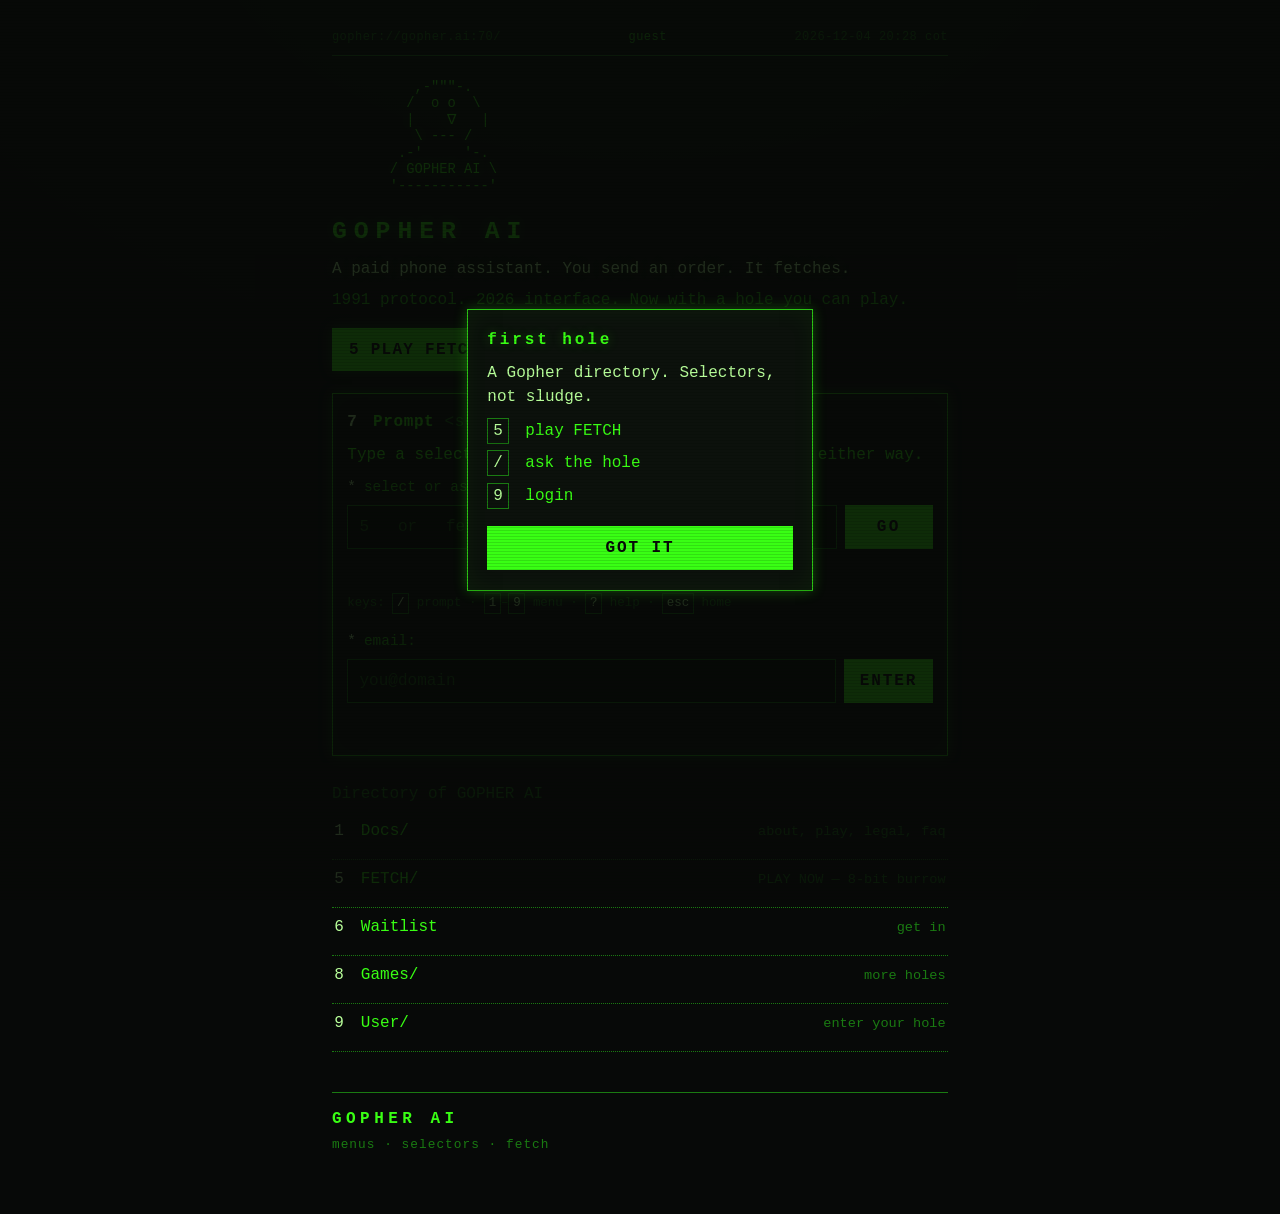
<file: index.html>
<!DOCTYPE html>
<html lang="en">
<head>
  <meta charset="utf-8">
  <meta name="viewport" content="width=device-width, initial-scale=1, viewport-fit=cover">
  <meta name="color-scheme" content="dark">
  <meta name="theme-color" content="#070908">
  <meta name="description" content="GOPHER AI is a paid phone assistant. Menus, selectors, fetch. Play FETCH.">
  <meta property="og:title" content="GOPHER AI">
  <meta property="og:description" content="A paid phone assistant. Menus, selectors, fetch. Play FETCH.">
  <meta property="og:type" content="website">
  <meta property="og:url" content="https://oxcryptobot.github.io/gopher/">
  <meta property="og:image" content="https://oxcryptobot.github.io/gopher/shots/app-home.png">
  <meta property="og:site_name" content="GOPHER AI">
  <meta name="twitter:card" content="summary_large_image">
  <meta name="twitter:title" content="GOPHER AI">
  <meta name="twitter:description" content="A paid phone assistant. Menus, selectors, fetch. Play FETCH.">
  <meta name="twitter:image" content="https://oxcryptobot.github.io/gopher/shots/app-home.png">
  <title>GOPHER AI</title>
  <link rel="stylesheet" href="style.css">
  <link rel="manifest" href="manifest.json">
  <link rel="apple-touch-icon" href="icon-192.png">
  <link rel="icon" href="data:image/svg+xml,%3Csvg xmlns='http://www.w3.org/2000/svg' viewBox='0 0 16 16'%3E%3Crect width='16' height='16' fill='%23070908'/%3E%3Ctext x='2' y='13' font-size='12' font-family='monospace' fill='%2339ff14'%3Eg%3C/text%3E%3C/svg%3E">
</head>
<body>
  <div class="crt" aria-hidden="true"></div>
  <a class="skip" href="#ask">Skip to prompt</a>

  <div id="tutorial" class="tutorial" hidden>
    <div class="tutorial-card" role="dialog" aria-modal="true" aria-labelledby="tut-title">
      <h2 id="tut-title">first hole</h2>
      <p>A Gopher directory. Selectors, not sludge.</p>
      <ul>
        <li><kbd>5</kbd> play FETCH</li>
        <li><kbd>/</kbd> ask the hole</li>
        <li><kbd>9</kbd> login</li>
      </ul>
      <button type="button" id="tut-ok">GOT IT</button>
    </div>
  </div>


  <div class="shell">
    <header class="status">
      <span class="host" id="host">gopher://gopher.ai:70/1</span>
      <span class="who" id="who">guest</span>
      <span class="clock" id="clock"></span>
    </header>

    <section class="hero" id="hero">
      <pre class="mascot" aria-hidden="true">
          ,-"""-.
         /  o o  \
         |    ∇   |
          \ --- /
        .-'     '-.
       / GOPHER AI \
       '-----------'</pre>
      <h1>GOPHER AI</h1>
      <p class="breath">A paid phone assistant. You send an order. It fetches.</p>
      <p class="tag">1991 protocol. 2026 interface. Now with a hole you can play.</p>
      <p class="play-row">
        <a class="play-cta" href="#/fetch">5 PLAY FETCH</a>
        <span class="dim">arrows · WASD · pad</span>
      </p>
    </section>

    <section class="menu-block wait" id="ask">
      <h2><span class="itype">7</span> Prompt <span class="idim">&lt;search&gt;</span></h2>
      <p class="info">Type a selector, a path, or an order. Same hole, either way.</p>
      <form id="ask-form" autocomplete="off">
        <label class="prompt" for="command"><span class="star">*</span> <span>select or ask:</span></label>
        <div class="row">
          <input id="command" maxlength="280" placeholder="5   or   fetch btc   or   play" enterkeyhint="go">
          <button type="submit" id="go">GO</button>
        </div>
        <p class="status-line" id="ask-status" role="status"></p>
        <p class="keys dim">keys: <kbd>/</kbd> prompt · <kbd>1</kbd>–<kbd>9</kbd> menu · <kbd>?</kbd> help · <kbd>esc</kbd> home</p>
      </form>
      <form id="form" novalidate>
        <label class="prompt" for="email"><span class="star">*</span> <span>email:</span></label>
        <div class="row">
          <input id="email" type="email" inputmode="email" autocomplete="email" maxlength="254" placeholder="you@domain" required>
          <button type="submit" id="submit">ENTER</button>
        </div>
        <p class="status-line" id="form-status" role="status"></p>
      </form>
    </section>

    <nav class="toc" id="dir" aria-label="Gopher directory"></nav>

    <section id="view" class="menu-block" hidden tabindex="-1"></section>

    <section id="auth" class="menu-block wait" hidden>
      <h2><span class="itype">9</span> User/</h2>
      <p class="info">A hole on this device. Passphrase never leaves the phone. Not a cloud account yet.</p>
      <form id="auth-form">
        <label class="prompt" for="uname"><span class="star">*</span> name:</label>
        <input id="uname" maxlength="24" autocomplete="username" placeholder="hole-name">
        <label class="prompt" for="pass"><span class="star">*</span> passphrase:</label>
        <input id="pass" type="password" maxlength="128" autocomplete="current-password" placeholder="••••">
        <div class="row">
          <button type="submit" id="auth-enter">ENTER HOLE</button>
          <button type="button" id="auth-new" class="ghost">NEW HOLE</button>
          <button type="button" id="auth-out" class="ghost" hidden>LEAVE</button>
        </div>
        <p class="status-line" id="auth-status" role="status"></p>
      </form>
    </section>

    <section id="game" class="menu-block game-block" hidden>
      <h2><span class="itype">5</span> FETCH/</h2>
      <p class="info">One tap, one tile. Collect blink packets. Walls bump. Orange sludge costs a life. Arrows, WASD, pad, or swipe. P pauses.</p>
      <div class="game-wrap">
        <canvas id="fetch" width="160" height="144" aria-label="FETCH, an 8-bit gopher game"></canvas>
        <div class="game-hud">
          <span id="g-score">score 0</span>
          <span id="g-lvl">lvl 1</span>
          <span id="g-lives">lives 3</span>
          <span id="g-best">best 0</span>
        </div>
        <div class="dpad" aria-hidden="true">
          <button type="button" data-dir="up">↑</button>
          <div class="dpad-mid">
            <button type="button" data-dir="left">←</button>
            <button type="button" data-dir="down">↓</button>
            <button type="button" data-dir="right">→</button>
          </div>
        </div>
        <div class="row">
          <button type="button" id="g-start">START</button>
          <button type="button" id="g-pause" class="ghost">PAUSE</button>
          <button type="button" id="g-mute" class="ghost">MUTE</button>
        </div>
        <p class="status-line" id="g-status">press START. one direction per tap. fetch the blinking packets.</p>
      </div>
    </section>

    <footer>
      <p>GOPHER AI</p>
      <p class="dim">menus · selectors · fetch</p>
    </footer>
  </div>
  <noscript><p class="info" style="padding:1rem">GOPHER AI needs JavaScript. Open this page with JS on, then press 5 for FETCH.</p></noscript>
  <script src="game.js"></script>
  <script src="app.js"></script>
</body>
</html>
</file>
<file: style.css>
/* GOPHER — 1993 hole, 2026 phone. Phosphor on near-black. */
:root {
  --bg: #070908;
  --bg-2: #0c110c;
  --fg: #39ff14;
  --fg-mid: #2bc414;
  --fg-dim: #1a7a12;
  --fg-bright: #b8ff9a;
  --err: #ff6a3d;
  --max: 70ch;
  --pad: clamp(1rem, 4vw, 1.75rem);
  --glow: 0 0 12px rgba(57, 255, 20, 0.28);
}

*, *::before, *::after { box-sizing: border-box; }

html {
  background: var(--bg);
  color: var(--fg);
  font-family: ui-monospace, "SF Mono", "Cascadia Code", "IBM Plex Mono", Menlo, Consolas, "Courier New", monospace;
  font-size: clamp(14px, 2.7vw, 16px);
  line-height: 1.5;
  -webkit-text-size-adjust: 100%;
  text-rendering: optimizeLegibility;
}

body {
  margin: 0;
  min-height: 100dvh;
  background:
    radial-gradient(120% 80% at 50% -10%, rgba(57, 255, 20, 0.07), transparent 55%),
    var(--bg);
  color: var(--fg);
}

.crt {
  pointer-events: none;
  position: fixed;
  inset: 0;
  z-index: 50;
  background:
    repeating-linear-gradient(
      to bottom,
      transparent 0px,
      transparent 2px,
      rgba(0, 12, 0, 0.28) 2px,
      rgba(0, 12, 0, 0.28) 3px
    );
  opacity: 0.45;
}

.skip {
  position: absolute;
  left: 0.75rem;
  top: -3rem;
  z-index: 60;
  background: var(--fg);
  color: var(--bg);
  padding: 0.4rem 0.7rem;
  text-decoration: none;
}
.skip:focus { top: 0.75rem; }

.shell {
  width: min(var(--max), 100%);
  margin: 0 auto;
  padding: var(--pad);
  padding-bottom: calc(var(--pad) + 2rem);
  position: relative;
  z-index: 1;
}

.status {
  display: flex;
  justify-content: space-between;
  gap: 0.75rem;
  font-size: 0.75rem;
  color: var(--fg-dim);
  letter-spacing: 0.04em;
  text-transform: lowercase;
  border-bottom: 1px solid var(--fg-dim);
  padding-bottom: 0.55rem;
  margin-bottom: 1.5rem;
}
.status .clock { white-space: nowrap; }
.host { overflow: hidden; text-overflow: ellipsis; white-space: nowrap; }

.mascot {
  margin: 0 0 1.1rem;
  color: var(--fg);
  text-shadow: var(--glow);
  font-size: 0.78rem;
  line-height: 1.2;
  letter-spacing: 0;
  overflow: hidden;
}

h1 {
  margin: 0 0 0.45rem;
  font-size: 1.35rem;
  font-weight: 700;
  letter-spacing: 0.28em;
  text-shadow: var(--glow);
}

h2 {
  margin: 0 0 0.55rem;
  font-size: 1rem;
  font-weight: 700;
  letter-spacing: 0.04em;
}

.breath {
  margin: 0 0 0.4rem;
  color: var(--fg-bright);
  text-shadow: var(--glow);
}

.tag { margin: 0; color: var(--fg-mid); }

.menu-block {
  margin-top: 1.75rem;
  padding-top: 1.1rem;
  border-top: 1px dashed var(--fg-dim);
}

.wait {
  margin-top: 1.35rem;
  padding: 1rem 0.9rem 1.05rem;
  border: 1px solid var(--fg-mid);
  box-shadow: var(--glow), inset 0 0 24px rgba(57, 255, 20, 0.05);
  background: var(--bg-2);
}

.wait h2 { margin-top: 0; }

.info { margin: 0 0 0.65rem; }
.info:last-child { margin-bottom: 0; }
.dim, .idim { color: var(--fg-dim); font-weight: 400; }

.itype {
  display: inline-block;
  min-width: 1.15ch;
  color: var(--fg-bright);
  margin-right: 0.45ch;
}

.toc { margin-top: 1.6rem; }
.selectors {
  list-style: none;
  margin: 0;
  padding: 0;
}
.selectors li { margin: 0; }
.selectors a {
  display: flex;
  flex-wrap: wrap;
  gap: 0.35rem 0.7rem;
  color: var(--fg);
  text-decoration: none;
  padding: 0.45rem 0.15rem;
  border-bottom: 1px dotted var(--fg-dim);
  min-height: 44px;
  align-items: baseline;
}
.selectors a:hover,
.selectors a:focus-visible {
  color: var(--fg-bright);
  text-shadow: var(--glow);
  outline: none;
  background: rgba(57, 255, 20, 0.05);
}
.path {
  color: var(--fg-dim);
  margin-left: auto;
  font-size: 0.85em;
}

.steps, .caps {
  margin: 0;
  padding: 0;
  list-style: none;
}
.steps li,
.caps li {
  margin: 0 0 0.55rem;
  padding-left: 1.6rem;
  position: relative;
}
.steps li::before {
  position: absolute;
  left: 0;
  color: var(--fg-bright);
}
.steps li:nth-child(1)::before { content: "1."; }
.steps li:nth-child(2)::before { content: "2."; }
.steps li:nth-child(3)::before { content: "3."; }
.steps li:nth-child(4)::before { content: "4."; }
.caps li { padding-left: 0; }

em { font-style: normal; color: var(--fg-bright); }
a { color: var(--fg-bright); }
footer a, .shell > p a { color: var(--fg); }

.prompt {
  display: flex;
  gap: 0.5rem;
  align-items: baseline;
  color: var(--fg-mid);
  margin-bottom: 0.4rem;
  font-size: 0.9rem;
}
.star { color: var(--fg-bright); }

.row {
  display: flex;
  flex-wrap: wrap;
  gap: 0.5rem;
}

input[type="email"] {
  flex: 1 1 12rem;
  min-width: 0;
  min-height: 44px;
  background: #050705;
  color: var(--fg-bright);
  border: 1px solid var(--fg-dim);
  border-radius: 0;
  padding: 0.55rem 0.7rem;
  font: inherit;
  caret-color: var(--fg);
  box-shadow: inset 0 0 0 0 var(--fg);
}
input[type="email"]::placeholder { color: var(--fg-dim); opacity: 0.8; }
input[type="email"]:focus {
  outline: none;
  border-color: var(--fg);
  box-shadow: var(--glow), inset 0 0 8px rgba(57, 255, 20, 0.08);
}

button {
  flex: 0 0 auto;
  min-height: 44px;
  min-width: 5.5rem;
  background: var(--fg);
  color: var(--bg);
  border: 1px solid var(--fg);
  font: inherit;
  font-weight: 700;
  letter-spacing: 0.12em;
  padding: 0.55rem 0.9rem;
  cursor: pointer;
}
button:hover { background: var(--fg-bright); }
button:focus-visible {
  outline: 2px solid var(--fg-bright);
  outline-offset: 2px;
}
button:disabled {
  opacity: 0.55;
  cursor: wait;
}
form.done button { opacity: 0.4; cursor: default; }
input[readonly] { opacity: 0.85; }

.status-line {
  min-height: 1.5em;
  margin: 0.7rem 0 0;
  color: var(--fg-mid);
  white-space: pre-wrap;
}
.status-line.ok { color: var(--fg-bright); text-shadow: var(--glow); }
.status-line.err { color: var(--err); }
.status-line.dup { color: var(--fg-mid); }

footer {
  margin-top: 2.5rem;
  padding-top: 0.9rem;
  border-top: 1px solid var(--fg-dim);
  text-align: left;
}
footer p { margin: 0; letter-spacing: 0.28em; font-weight: 700; }
footer .dim { letter-spacing: 0.08em; font-weight: 400; margin-top: 0.25rem; font-size: 0.8rem; }

::selection { background: var(--fg); color: var(--bg); }

@media (min-width: 540px) {
  h1 { font-size: 1.55rem; }
  .mascot { font-size: 0.86rem; }
}

@media (prefers-reduced-motion: reduce) {
  .crt { display: none; }
  * { text-shadow: none !important; }
}

/* GOPHER AI — command prompt + keyboard */
.keys { margin: 0.55rem 0 1.1rem; font-size: 0.78rem; }
kbd {
  display: inline-block;
  border: 1px solid var(--fg-dim);
  padding: 0 0.3em;
  min-width: 1.1em;
  text-align: center;
  color: var(--fg-bright);
  font: inherit;
}
#command {
  flex: 1 1 12rem;
  min-width: 0;
  min-height: 44px;
  background: #050705;
  color: var(--fg-bright);
  border: 1px solid var(--fg-dim);
  border-radius: 0;
  padding: 0.55rem 0.7rem;
  font: inherit;
  caret-color: var(--fg);
}
#command:focus {
  outline: none;
  border-color: var(--fg);
  box-shadow: var(--glow), inset 0 0 8px rgba(57, 255, 20, 0.08);
}
#command::placeholder { color: var(--fg-dim); opacity: 0.8; }
#go {
  letter-spacing: 0.14em;
}
.selectors a.active,
.selectors a:hover,
.selectors a:focus-visible {
  color: var(--fg-bright);
  text-shadow: var(--glow);
  background: rgba(57, 255, 20, 0.07);
}
.selectors a .itype {
  min-width: 1.4ch;
}
section.menu-block:target,
section.menu-block:focus {
  outline: none;
  box-shadow: inset 3px 0 0 var(--fg);
  padding-left: 0.6rem;
}
#ask-form { margin-bottom: 0.9rem; }

.status { align-items: baseline; }
.who { color: var(--fg-mid); overflow: hidden; text-overflow: ellipsis; max-width: 10ch; }
#uname, #pass, #auth input[type="password"], #auth input[type="text"] {
  width: 100%;
  min-height: 44px;
  margin-bottom: 0.55rem;
  background: #050705;
  color: var(--fg-bright);
  border: 1px solid var(--fg-dim);
  border-radius: 0;
  padding: 0.55rem 0.7rem;
  font: inherit;
  caret-color: var(--fg);
}
button.ghost {
  background: transparent;
  color: var(--fg);
  border: 1px solid var(--fg-dim);
  letter-spacing: 0.08em;
}
button.ghost:hover { border-color: var(--fg); color: var(--fg-bright); }
.game-wrap { margin-top: 0.6rem; }
#fetch {
  width: 100%;
  max-width: 480px;
  height: auto;
  image-rendering: pixelated;
  image-rendering: crisp-edges;
  background: #020302;
  border: 1px solid var(--fg-mid);
  box-shadow: var(--glow);
  display: block;
}
.game-hud {
  display: flex;
  flex-wrap: wrap;
  gap: 0.6rem 1rem;
  font-size: 0.8rem;
  color: var(--fg-mid);
  margin: 0.5rem 0;
}
.dpad { display: grid; gap: 0.35rem; justify-items: center; margin: 0.6rem 0 0.8rem; }
.dpad-mid { display: flex; gap: 0.35rem; }
.dpad button {
  min-width: 3.2rem;
  letter-spacing: 0;
}
#dir .info { margin-bottom: 0.35rem; }
.selectors button.sel {
  display: flex;
  width: 100%;
  text-align: left;
  background: transparent;
  color: var(--fg);
  border: 0;
  border-bottom: 1px dotted var(--fg-dim);
  border-radius: 0;
  font: inherit;
  font-weight: 400;
  letter-spacing: 0;
  padding: 0.45rem 0.15rem;
  min-height: 48px;
  align-items: baseline;
  justify-content: flex-start;
  gap: 0.35rem 0.7rem;
  flex-wrap: wrap;
}
.selectors button.sel:hover,
.selectors button.sel:focus-visible,
.selectors button.sel.active {
  color: var(--fg-bright);
  text-shadow: var(--glow);
  background: rgba(57, 255, 20, 0.07);
  outline: none;
}
#view p { margin: 0 0 0.65rem; }
#view ul, #view ol { margin: 0; padding: 0; list-style: none; }
#view li { margin: 0 0 0.5rem; }

pre.gopher-doc {
  margin: 0;
  white-space: pre-wrap;
  word-break: break-word;
  color: var(--fg-bright);
  font: inherit;
  text-shadow: var(--glow);
}

.tutorial {
  position: fixed;
  inset: 0;
  z-index: 40;
  background: rgba(7, 9, 8, 0.86);
  display: flex;
  align-items: center;
  justify-content: center;
  padding: 1rem;
}
.tutorial[hidden] { display: none !important; }
.tutorial-card {
  border: 1px solid var(--fg-mid);
  background: var(--bg-2);
  box-shadow: var(--glow), inset 0 0 24px rgba(57, 255, 20, 0.05);
  padding: 1.15rem 1.2rem 1.25rem;
  max-width: 36ch;
  width: min(36ch, 100%);
}
.tutorial-card h2 {
  letter-spacing: 0.18em;
  text-shadow: var(--glow);
}
.tutorial-card p { margin: 0 0 0.55rem; color: var(--fg-bright); }
.tutorial-card ul {
  list-style: none;
  padding: 0;
  margin: 0.5rem 0 1.1rem;
}
.tutorial-card li { margin: 0.4rem 0; }
.tutorial-card kbd { margin-right: 0.45rem; }
.tutorial-card button { width: 100%; }

.play-row {
  display: flex;
  flex-wrap: wrap;
  align-items: center;
  gap: 0.75rem 1rem;
  margin: 1rem 0 0;
}
.play-cta {
  display: inline-block;
  padding: 0.55rem 1rem;
  border: 1px solid var(--fg);
  color: var(--bg);
  background: var(--fg);
  text-decoration: none;
  font-weight: 700;
  letter-spacing: 0.08em;
  box-shadow: var(--glow);
}
.play-cta:hover, .play-cta:focus {
  background: var(--fg-bright);
  outline: 2px solid var(--fg-bright);
  outline-offset: 2px;
}
@media (prefers-reduced-motion: reduce) {
  .crt { display: none; }
  * { animation: none !important; transition: none !important; }
}
</file>
